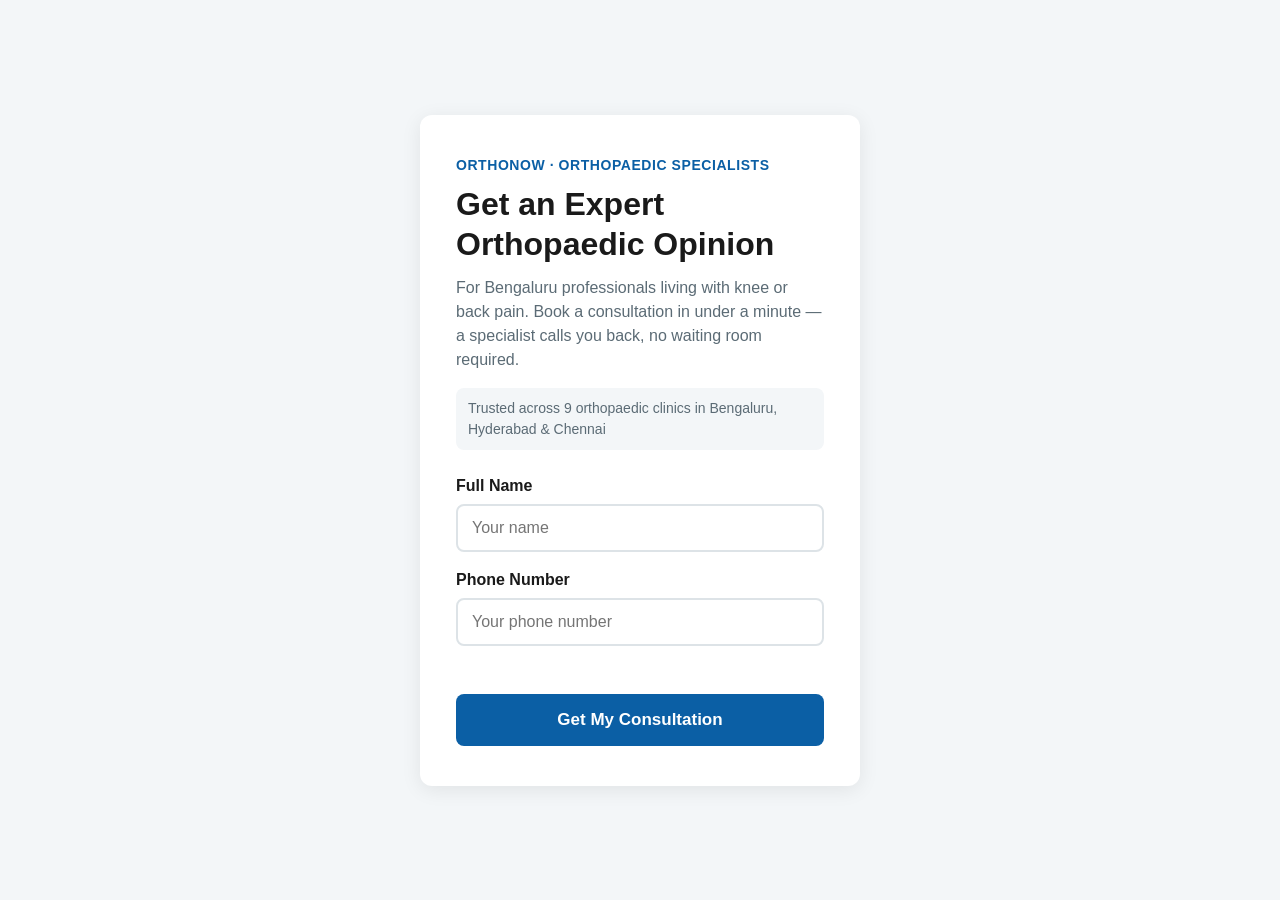
<file: task-2/index.html>
<!DOCTYPE html>
<html lang="en">
<head>
  <meta charset="UTF-8" />
  <meta name="viewport" content="width=device-width, initial-scale=1.0" />
  <title>Get an Expert Orthopaedic Opinion | OrthoNow</title>
  <meta
    name="description"
    content="Book a consultation with OrthoNow's orthopaedic specialists in Bengaluru. For working professionals dealing with knee or back pain."
  />

  <!--
    Single self-contained file by design: no external CSS/JS/font/image
    requests, so it runs standalone and loads as fast as possible - this
    page's whole job is a 90+ mobile PageSpeed score and one clean
    conversion, not visual richness.
  -->
  <style>
    :root {
      --primary: #0b5fa5;
      --primary-dark: #084a83;
      --text: #1a1a1a;
      --text-muted: #5b6b75;
      --border: #dde3e7;
      --error: #c0392b;
      --bg: #f3f6f8;
    }

    * {
      margin: 0;
      padding: 0;
      box-sizing: border-box;
    }

    body {
      font-family: -apple-system, BlinkMacSystemFont, "Segoe UI", Roboto, Arial, sans-serif;
      background: var(--bg);
      color: var(--text);
      line-height: 1.5;
    }

    .page {
      min-height: 100vh;
      display: flex;
      align-items: center;
      justify-content: center;
      padding: 24px;
    }

    .card {
      width: 100%;
      max-width: 440px;
      background: #fff;
      border-radius: 12px;
      padding: 32px 24px;
      box-shadow: 0 4px 20px rgba(0, 0, 0, 0.08);
    }

    .eyebrow {
      color: var(--primary);
      font-weight: 600;
      font-size: 14px;
      text-transform: uppercase;
      letter-spacing: 0.04em;
      margin-bottom: 8px;
    }

    h1 {
      font-size: 28px;
      line-height: 1.25;
      margin-bottom: 12px;
    }

    .subhead {
      color: var(--text-muted);
      margin-bottom: 16px;
    }

    /* The one trust element the brief asks for - clinic count, kept as
       a single quiet line rather than a whole testimonials section. */
    .trust {
      font-size: 14px;
      color: var(--text-muted);
      background: var(--bg);
      border-radius: 8px;
      padding: 10px 12px;
      margin-bottom: 24px;
    }

    label {
      display: block;
      font-weight: 600;
      margin-bottom: 6px;
      margin-top: 16px;
    }

    input {
      width: 100%;
      min-height: 48px;
      padding: 10px 14px;
      border: 2px solid var(--border);
      border-radius: 8px;
      /* 16px stops iOS Safari auto-zooming into the field on focus -
         a real mobile detail, not a cosmetic one. */
      font-size: 16px;
      font-family: inherit;
    }

    input:focus {
      outline: none;
      border-color: var(--primary);
      box-shadow: 0 0 0 3px rgba(11, 95, 165, 0.15);
    }

    .form-error {
      color: var(--error);
      font-size: 14px;
      min-height: 20px;
      margin-top: 8px;
    }

    .cta {
      width: 100%;
      min-height: 52px;
      margin-top: 20px;
      background: var(--primary);
      color: #fff;
      border: none;
      border-radius: 8px;
      font-size: 17px;
      font-weight: 700;
      font-family: inherit;
      cursor: pointer;
    }

    .cta:hover {
      background: var(--primary-dark);
    }

    .cta:focus-visible {
      outline: 3px solid #e8a33d;
      outline-offset: 2px;
    }

    .thank-you {
      text-align: center;
    }

    .thank-you h2 {
      font-size: 22px;
      margin-bottom: 8px;
      color: var(--primary);
    }

    .thank-you p {
      color: var(--text-muted);
    }

    @media (min-width: 600px) {
      .card {
        padding: 40px 36px;
      }

      h1 {
        font-size: 32px;
      }
    }
  </style>
</head>
<body>

  <main class="page">
    <div class="card">

      <p class="eyebrow">OrthoNow &middot; Orthopaedic Specialists</p>
      <h1>Get an Expert Orthopaedic Opinion</h1>
      <p class="subhead">
        For Bengaluru professionals living with knee or back pain. Book a
        consultation in under a minute &mdash; a specialist calls you back,
        no waiting room required.
      </p>

      <p class="trust">
        Trusted across 9 orthopaedic clinics in Bengaluru, Hyderabad &amp; Chennai
      </p>

      <!-- 2-field form only, per the brief - name and phone, nothing else -->
      <form id="consultation-form" novalidate>
        <label for="name">Full Name</label>
        <input type="text" id="name" name="name" autocomplete="name" placeholder="Your name" required />

        <label for="phone">Phone Number</label>
        <input type="tel" id="phone" name="phone" autocomplete="tel" placeholder="Your phone number" required />

        <p id="form-error" class="form-error" role="alert"></p>

        <button type="submit" class="cta">Get My Consultation</button>
      </form>

      <!-- Shown in place of the form after submit - no reload, no redirect -->
      <div id="thank-you" class="thank-you" role="status" tabindex="-1" hidden>
        <h2>Thanks &mdash; we've got it.</h2>
        <p>An OrthoNow specialist will call you shortly to schedule your consultation.</p>
      </div>

    </div>
  </main>

  <script>
    (function () {
      'use strict';

      // GTM would normally initialize this; this line just guarantees
      // the array exists even if this page runs with no GTM container
      // attached, so the push below never throws.
      window.dataLayer = window.dataLayer || [];

      var form = document.getElementById('consultation-form');
      var thankYou = document.getElementById('thank-you');
      var errorEl = document.getElementById('form-error');
      var nameField = document.getElementById('name');
      var phoneField = document.getElementById('phone');

      function isValidPhone(value) {
        var digitsOnly = value.replace(/\D/g, '');
        return digitsOnly.length >= 10;
      }

      form.addEventListener('submit', function (event) {
        // Stop the native form submission - this page has nowhere to
        // post to, and the whole point is a same-page thank-you state.
        event.preventDefault();

        var name = nameField.value.trim();
        var phone = phoneField.value.trim();

        if (!name || !phone) {
          errorEl.textContent = 'Please enter your name and phone number.';
          return;
        }

        if (!isValidPhone(phone)) {
          errorEl.textContent = 'Please enter a valid phone number.';
          return;
        }

        errorEl.textContent = '';

        // The one thing this whole page exists to do: fire on submit,
        // never on page load, with real parameters attached.
        window.dataLayer.push({
          event: 'consultation_form_submitted',
          form_name: 'orthopaedic_consultation_landing_page',
          page_location: window.location.href
        });

        form.hidden = true;
        thankYou.hidden = false;
        thankYou.focus();
      });
    })();
  </script>

</body>
</html>
</file>
